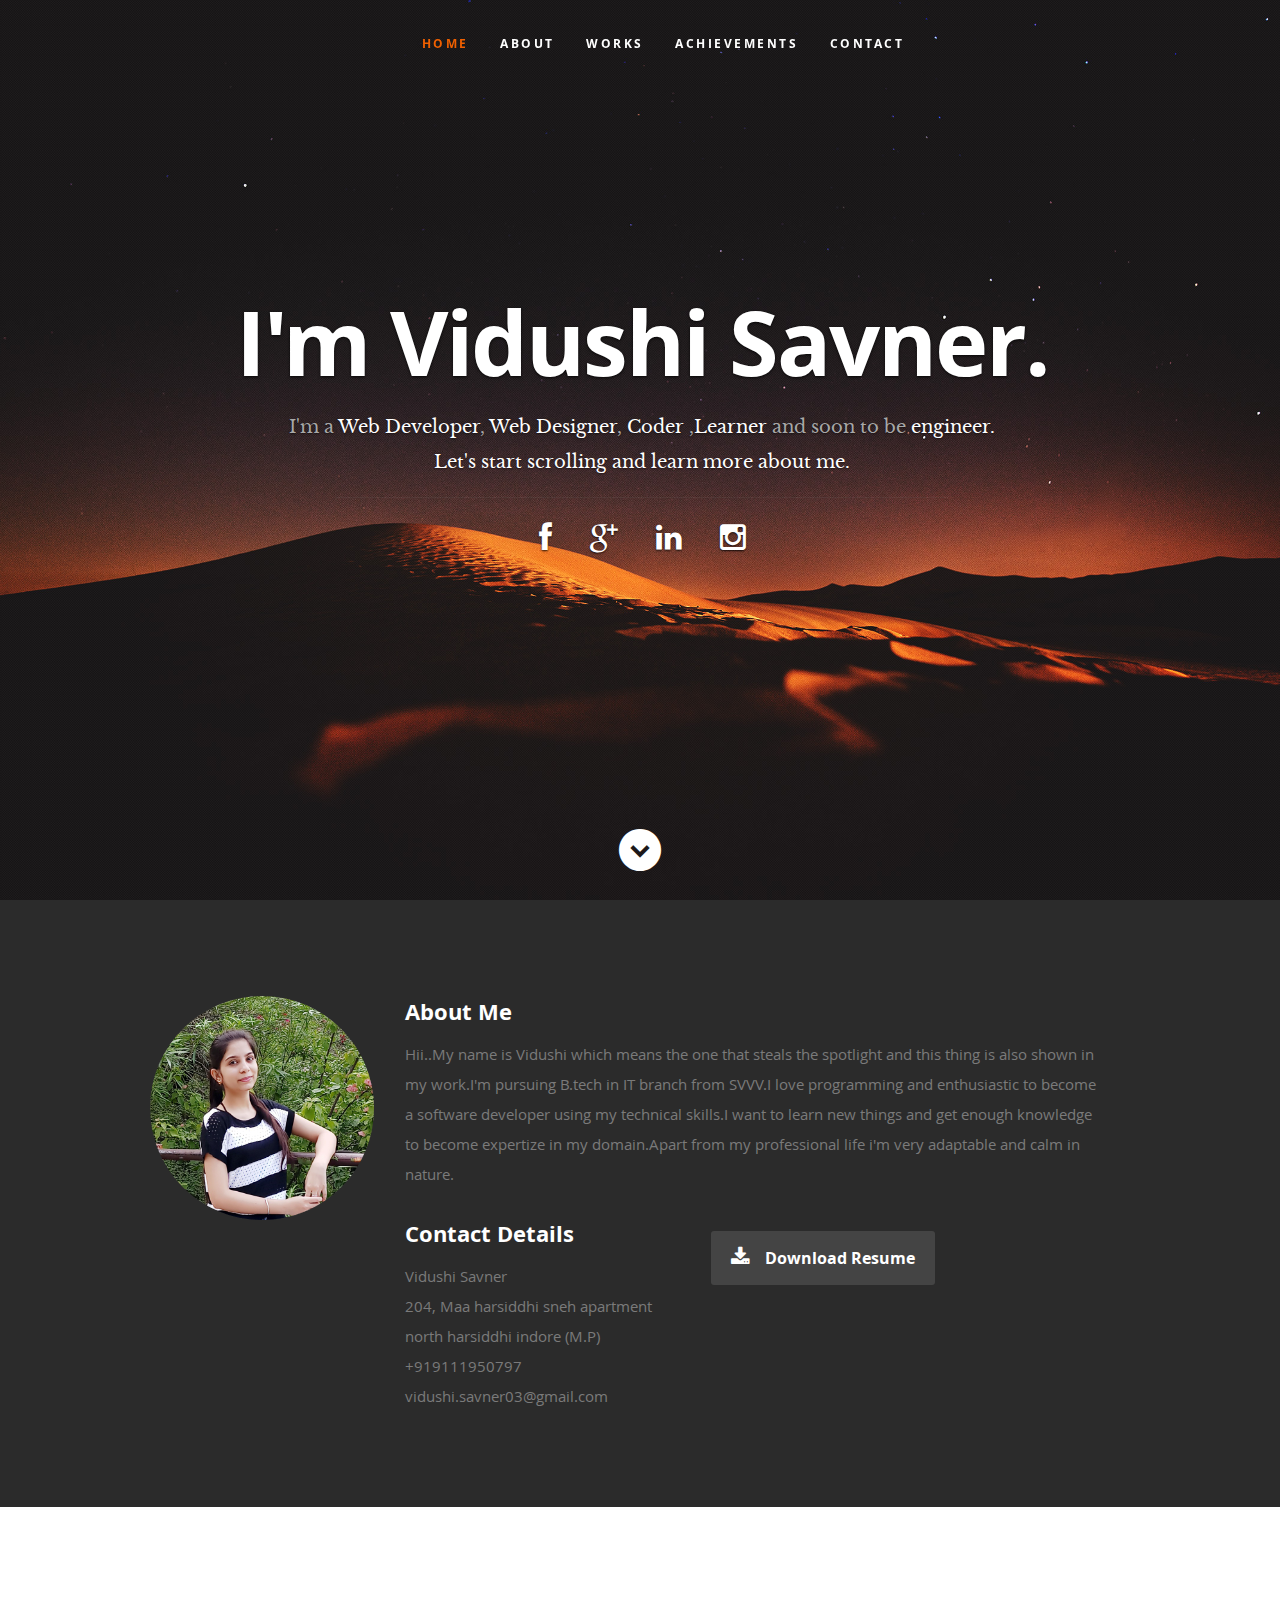
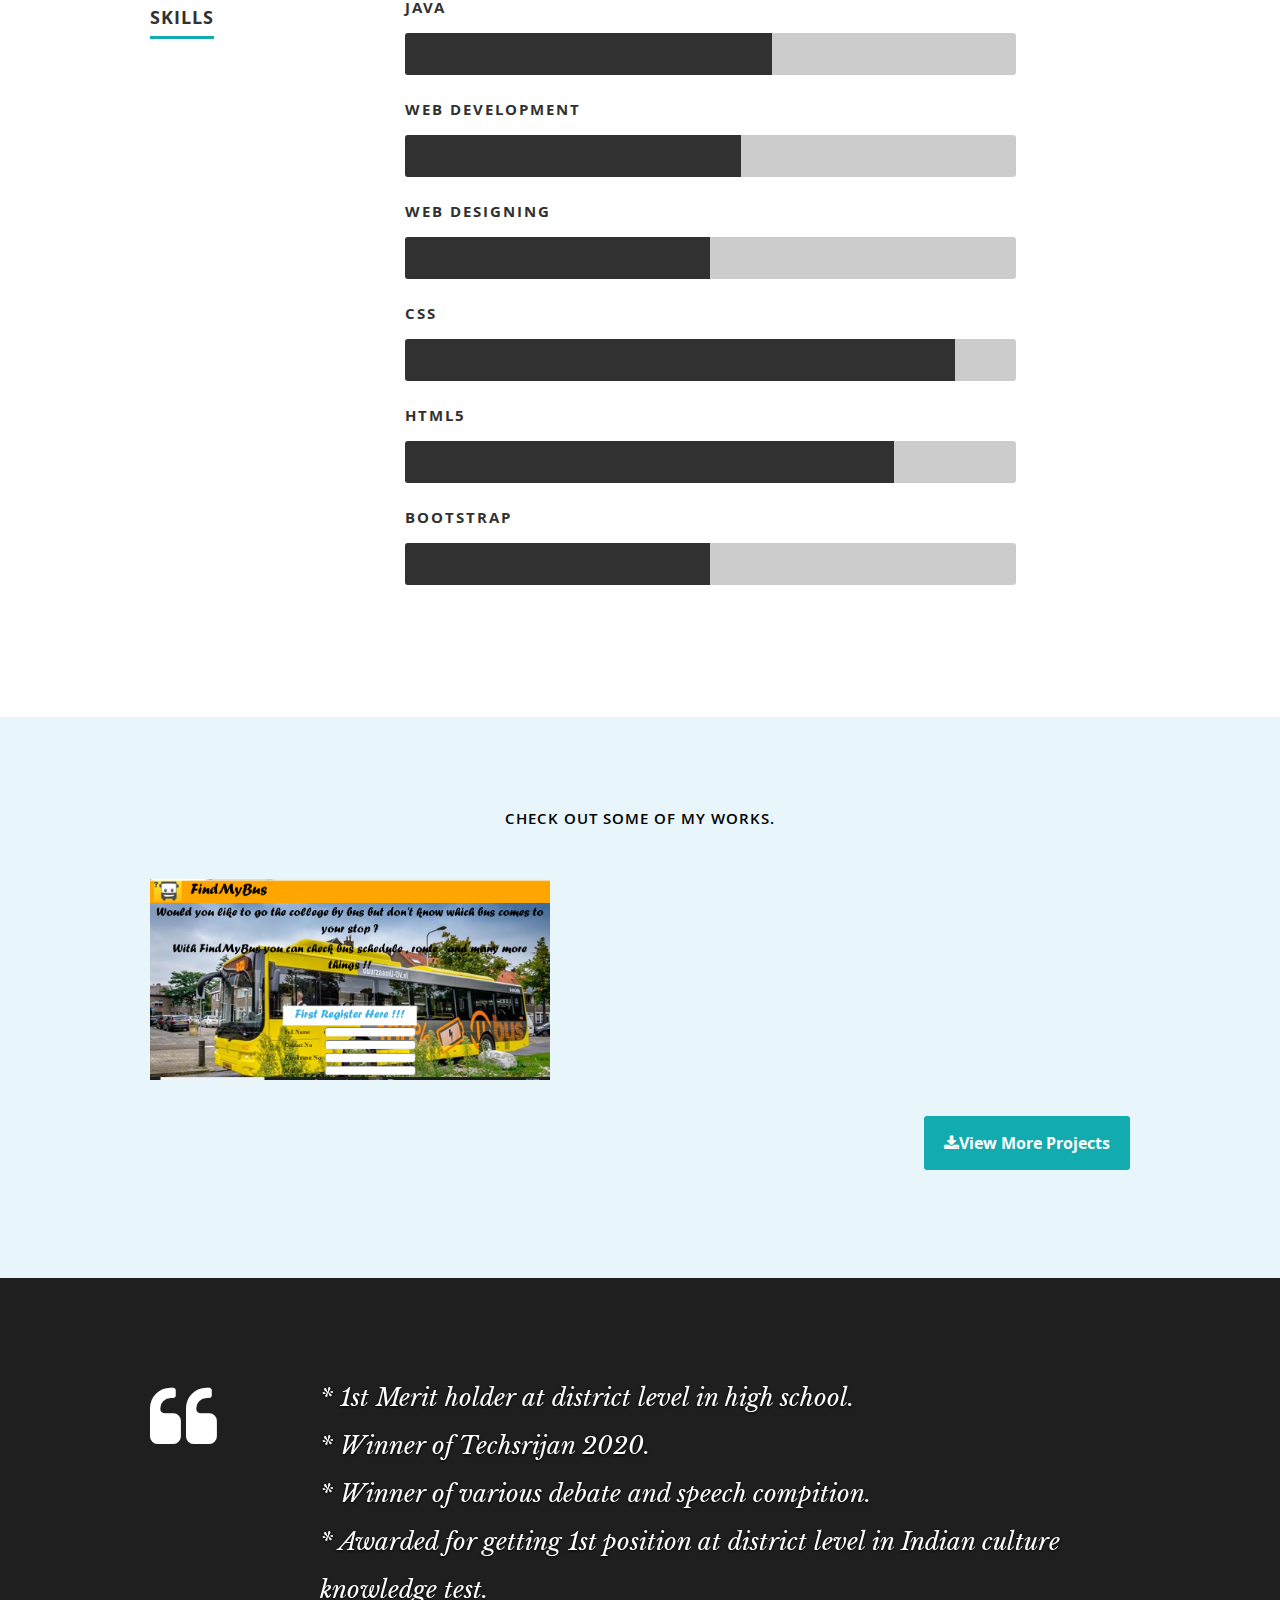
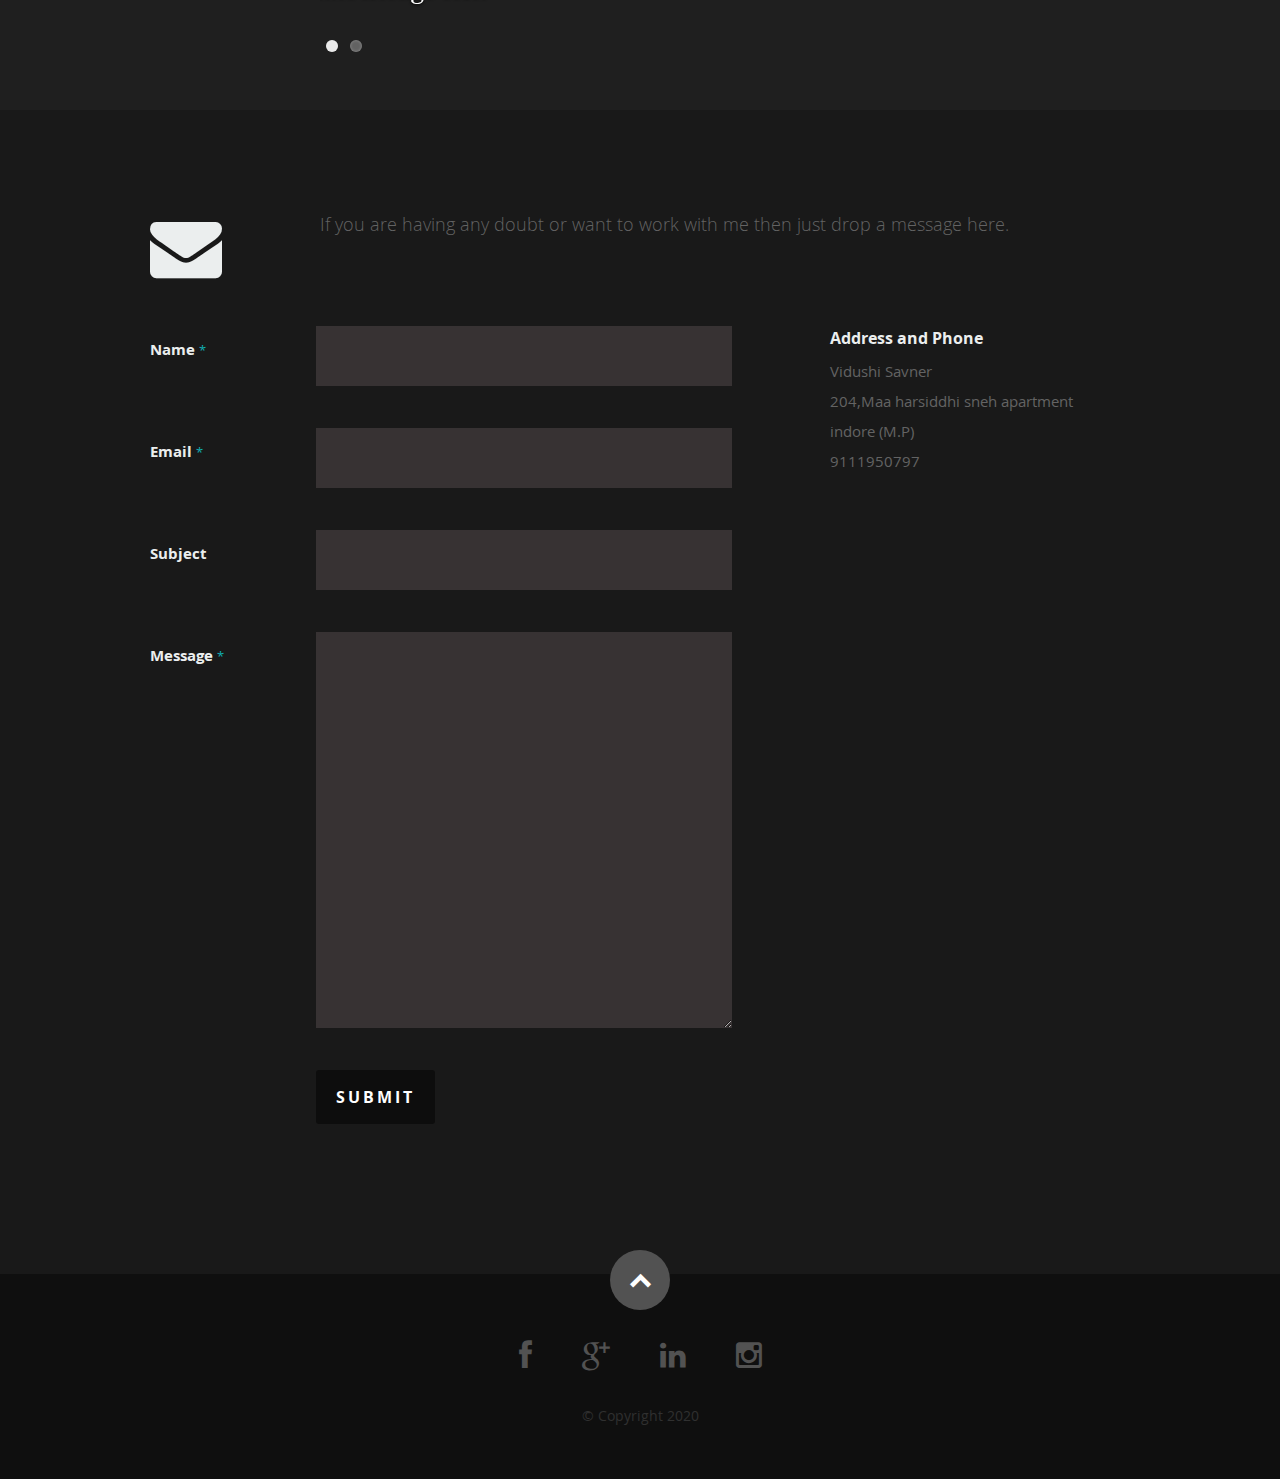
<file: index.html>
<!DOCTYPE html>
<!--[if lt IE 8 ]><html class="no-js ie ie7" lang="en"> <![endif]-->
<!--[if IE 8 ]><html class="no-js ie ie8" lang="en"> <![endif]-->
<!--[if (gte IE 8)|!(IE)]><!--><html class="no-js" lang="en"> <!--<![endif]-->
<head>

   <!--- Basic Page Needs
   ================================================== -->
   <meta charset="utf-8">
	<title>Vidushi Portfolio</title>
	<meta name="description" content="">
	<meta name="author" content="">

   <!-- Mobile Specific Metas
   ================================================== -->
	<meta name="viewport" content="width=device-width, initial-scale=1, maximum-scale=1">

	<!-- CSS
    ================================================== -->
   <link rel="stylesheet" href="css/default.css">
	<link rel="stylesheet" href="css/layout.css">
   <link rel="stylesheet" href="css/media-queries.css">
   <link rel="stylesheet" href="css/magnific-popup.css">

   <!-- Script
   ================================================== -->
	<script src="js/modernizr.js"></script>

   <!-- Favicons
	================================================== -->
	<link rel="shortcut icon" href="favicon.png" >
<style type="text/css">

  @media (min-width:629px) {
  img#optionalstuff {
    display: none;
  }
} 
</style>
</head>


<body>

   <!-- Header
   ================================================== -->
   <header id="home">

      <nav id="nav-wrap">

         <a class="mobile-btn" href="#nav-wrap" title="Show navigation">Show navigation</a>
	      <a class="mobile-btn" href="#" c">Hide navigation</a>
                   
         <ul id="nav" class="nav">

            <li><div class="nine columns main-col ">
          <img id="optionalstuff" class="profile-pic1" src="images/v.png" alt="" />
         </div></li>
 
            <li class="current"><a class="smoothscroll" href="#home">Home</a></li>
            <li><a class="smoothscroll" href="#about">About</a></li>	     
            <li><a class="smoothscroll" href="#portfolio">Works</a></li>
            <li><a class="smoothscroll" href="#testimonials">Achievements </a></li>
            <li><a class="smoothscroll" href="#contact">Contact</a></li>
         </ul> <!-- end #nav -->

      </nav> <!-- end #nav-wrap -->

      <div class="row banner">
         <div class="banner-text">
            <h1 class="responsive-headline">I'm Vidushi Savner.</h1>
            <h3>I'm a <span>Web Developer</span>, <span>Web Designer</span>,<span> Coder</span>
             ,<span>Learner</span> and soon to be<span> engineer. Let's <a class="smoothscroll" href="#about">start scrolling</a>
            and learn more <a class="smoothscroll" href="#about">about me</a>.</h3>
            <hr />
            <ul class="social">
               <li><a href="https://www.facebook.com/vidushi.savner"><i class="fa fa-facebook"></i></a></li>
               <li><a href="#"><i class="fa fa-google-plus"></i></a></li>
               <li><a href="https://www.linkedin.com/in/vidushi-savner-b763731a1"><i class="fa fa-linkedin"></i></a></li>
               <li><a href="https://www.instagram.com/vidushi_savner_"><i class="fa fa-instagram"></i></a></li>
            </ul>
         </div>
      </div>

      <p class="scrolldown">
         <a class="smoothscroll" href="#about"><i class="icon-down-circle"></i></a>
      </p>

   </header> <!-- Header End -->


   <!-- About Section
   ================================================== -->
   <section id="about">

      <div class="row">

         <div class="nine columns main-col ">
          <img class="profile-pic"  src="images/v.png" alt="" />

         </div>


         <div class="nine columns main-col">

            <h2>About Me</h2>

            <p>Hii..My name is Vidushi which means the one that steals the spotlight and
               this thing is also shown in my work.I'm pursuing B.tech in IT branch from 
               SVVV.I love programming and enthusiastic to become a software developer using my
               technical skills.I want to learn new things and get enough knowledge to become expertize in my 
               domain.Apart from my professional life i'm very adaptable and calm in nature.
            </p>

            <div class="row">

               <div class="columns contact-details">

                  <h2>Contact Details</h2>
                  <p class="address">
						   <span>Vidushi Savner</span><br>
						   <span>204, Maa harsiddhi sneh apartment<br>
						     north harsiddhi indore (M.P)

                     </span><br>
						   <span>+919111950797</span><br>
                     <span>vidushi.savner03@gmail.com</span>
					   </p>

               </div>

               <div class="columns download">
                  <p>
                     <a href="#" class="button"><i class="fa fa-download"></i>Download Resume</a>
                  </p>

               </div>

            </div> <!-- end row -->

         </div> <!-- end .main-col -->

      </div>

   </section> <!-- About Section End-->


   <!-- Resume Section
   ================================================== -->
   <section id="resume">
      <!-- Skills
      ----------------------------------------------- -->
      <div class="row skill">

         <div class="three columns header-col">
            <h1><span>Skills</span></h1>
         </div>

         <div class="nine columns main-col">

				<div class="bars">

				   <ul class="skills">
					   <li><span class="bar-expand photoshop"></span><em>Java</em></li>
                               <li><span class="bar-expand illustrator"></span><em>Web Development</em></li>
						<li><span class="bar-expand wordpress"></span><em>Web Designing</em></li>
						<li><span class="bar-expand css"></span><em>CSS</em></li>
						<li><span class="bar-expand html5"></span><em>HTML5</em></li>
                  <li><span class="bar-expand jquery"></span><em>Bootstrap</em></li>
					</ul>

				</div><!-- end skill-bars -->

			</div> <!-- main-col end -->

      </div> <!-- End skills -->

   </section> <!-- Resume Section End-->


   <!-- Portfolio Section
   ================================================== -->
   <section id="portfolio">

      <div class="row">

         <div class="twelve columns collapsed">

            <h1>Check Out Some of My Works.</h1>

            <!-- portfolio-wrapper -->
            <div id="portfolio-wrapper" class="bgrid-quarters s-bgrid-thirds cf">

          	   <div class="columns portfolio-item">
                  <div class="item-wrap">

                     <a href="#modal-01" title="">
                        <img alt="" src="images/portfolio/coffee.jpg">
                        <div class="overlay">
                           <div class="portfolio-item-meta">
          					      <h5>FindMyBus.com</h5>
          					   </div>
                        </div>
                        <div class="link-icon"><i class="icon-plus"></i></div>
                     </a>

                  </div>
          		</div> <!-- item end -->


         </div> <!-- twelve columns end -->


         <!-- Modal Popup
	      --------------------------------------------------------------- -->
<div id="modal-01" class="popup-modal mfp-hide">

		      <img class="scale-with-grid" src="images/portfolio/modals/C22.PNG" alt="" />

		      <div class="description-box">
			      <h4>FindMyBus.com</h4>
			      <p>Real-time Tracking. Easily identify and find your bus number and bus route.Also check change in shift timing,Schedule Adherence,Services Updates etc</p>
               <span class="categories"></span>
		      </div>

            <div class="link-box">
               <a href="http://www.behance.net" target="_blank">Details</a>
		         <a class="popup-modal-dismiss">Close</a>
            </div>

	      </div><!-- modal-01 End -->



      </div> <!-- row End -->
              <div class="columns download">
                  <p>
                     <a href="https://github.com/vidushi-savner" class="button"><i class="fa fa-download"></i>View More Projects</a>
                  </p>

               </div>

   </section> <!-- Portfolio Section End-->


   <!-- Call-To-Action Section
   ================================================== -->

   <!-- Testimonials Section
   ================================================== -->
   <section id="testimonials">

      <div class="text-container">

         <div class="row">

            <div class="two columns header-col">

               <h1><span>My Achievements </span></h1>

            </div>

            <div class="ten columns flex-container">

               <div class="flexslider">

                  <ul class="slides">

                     <li>
                        <blockquote>
                           <p>* 1st Merit holder at district level in high school.<br>
                              * Winner of Techsrijan 2020.<br>
                              * Winner of various debate and speech compition.<br>
                              * Awarded for getting 1st position at district level in Indian culture knowledge test.
                           </p>
                           
                        </blockquote>
                     </li> <!-- slide ends -->

                     <li>
                        <blockquote>
                          <p>"If your actions inspire others to dream more, learn more, do more and become more, you are a leader.Innovation distinguishes between a leader and a follower.Do not follow where the path may lead. Go instead where there is no path and leave a trail."
</p><cite>Mr. Adobe</cite>
                           
                        </blockquote>
                     </li> <!-- slide ends -->

                  </ul>

               </div> <!-- div.flexslider ends -->

            </div> <!-- div.flex-container ends -->

         </div> <!-- row ends -->

       </div>  <!-- text-container ends -->

   </section> <!-- Testimonials Section End-->


   <!-- Contact Section
   ================================================== -->
   <section id="contact">

         <div class="row section-head">

            <div class="two columns header-col">

               <h1><span>Get In Touch.</span></h1>

            </div>

            <div class="ten columns">

                  <p class="lead"><span>If you are having any doubt or want to work with me then just drop a message here.
                 </span> </p>

            </div>

         </div>

         <div class="row">

            <div class="eight columns">

               <!-- form -->
               <form action="" method="post" id="contactForm" name="contactForm">
					<fieldset>

                  <div>
						   <label for="contactName">Name <span class="required">*</span></label>
						   <input type="text" value="" size="35" id="contactName" name="contactName">
                  </div>

                  <div>
						   <label for="contactEmail">Email <span class="required">*</span></label>
						   <input type="text" value="" size="35" id="contactEmail" name="contactEmail">
                  </div>

                  <div>
						   <label for="contactSubject">Subject</label>
						   <input type="text" value="" size="35" id="contactSubject" name="contactSubject">
                  </div>

                  <div>
                     <label for="contactMessage">Message <span class="required">*</span></label>
                     <textarea cols="50" rows="15" id="contactMessage" name="contactMessage"></textarea>
                  </div>

                  <div>
                     <button class="submit">Submit</button>
                     <span id="image-loader">
                        <img alt="" src="images/loader.gif">
                     </span>
                  </div>

					</fieldset>
				   </form> <!-- Form End -->

               <!-- contact-warning -->
               <div id="message-warning"> Error boy</div>
               <!-- contact-success -->
				   <div id="message-success">
                  <i class="fa fa-check"></i>Your message was sent, thank you!<br>
				   </div>

            </div>


            <aside class="four columns footer-widgets">

               <div class="widget widget_contact">

					   <h4>Address and Phone</h4>
					   <p class="address">
						   Vidushi Savner<br>
						   204,Maa harsiddhi sneh apartment <br>
						   indore (M.P)<br>
						   <span>9111950797</span>
					   </p>

				   </div>


   </section> <!-- Contact Section End-->


   <!-- footer
   ================================================== -->
   <footer>

      <div class="row">

         <div class="twelve columns">

            <ul class="social-links">
               <li><a href="https://www.facebook.com/vidushi.savner"><i class="fa fa-facebook"></i></a></li>
               <li><a href="#"><i class="fa fa-google-plus"></i></a></li>
               <li><a href="https://www.linkedin.com/in/vidushi-savner-b763731a1"><i class="fa fa-linkedin"></i></a></li>
               <li><a href="https://www.instagram.com/vidushi_savner_"><i class="fa fa-instagram"></i></a></li>
            </ul>

            <ul class="copyright">
               <li>&copy; Copyright 2020</li>
            </ul>

         </div>

         <div id="go-top"><a class="smoothscroll" title="Back to Top" href="#home"><i class="icon-up-open"></i></a></div>

      </div>

   </footer> <!-- Footer End-->

   <!-- Java Script
   ================================================== -->
   <script src="http://ajax.googleapis.com/ajax/libs/jquery/1.10.2/jquery.min.js"></script>
   <script>window.jQuery || document.write('<script src="js/jquery-1.10.2.min.js"><\/script>')</script>
   <script type="text/javascript" src="js/jquery-migrate-1.2.1.min.js"></script>

   <script src="js/jquery.flexslider.js"></script>
   <script src="js/waypoints.js"></script>
   <script src="js/jquery.fittext.js"></script>
   <script src="js/magnific-popup.js"></script>
   <script src="js/init.js"></script>

</body>

</html>
</file>
<file: css/default.css>
/*
=====================================================================
*   Ceevee v1.0 Default Stylesheet
*   url: styleshout.com
*   03-17-2014
=====================================================================

TOC:
a. Webfonts and Icon fonts
b. Reset
c. Default Styles
   1. Basic
   2. Typography
   3. Links
   4. Images
   5. Buttons
   6. Forms
d. Grid
e. Others
   1. Clearing
   2. Misc

=====================================================================  */

/* ------------------------------------------------------------------ */
/* a. Webfonts and Icon fonts
 ------------------------------------------------------------------ */

@import url("fonts.css");
@import url("fontello/css/fontello.css");
@import url("font-awesome/css/font-awesome.min.css");

/* ------------------------------------------------------------------
/* b. Reset
      Adapted from:
      Normalize.css - https://github.com/necolas/normalize.css/
      HTML5 Doctor Reset - html5doctor.com/html-5-reset-stylesheet/
/* ------------------------------------------------------------------ */

html, body, div, span, object, iframe,
h1, h2, h3, h4, h5, h6, p, blockquote, pre,
abbr, address, cite, code,
del, dfn, em, img, ins, kbd, q, samp,
small, strong, sub, sup, var,
b, i,
dl, dt, dd, ol, ul, li,
fieldset, form, label, legend,
table, caption, tbody, tfoot, thead, tr, th, td,
article, aside, canvas, details, figcaption, figure,
footer, header, hgroup, menu, nav, section, summary,
time, mark, audio, video {
   margin: 0;
   padding: 0;
   border: 0;
   outline: 0;
   font-size: 100%;
   vertical-align: baseline;
   background: transparent;
}

article,aside,details,figcaption,figure,
footer,header,hgroup,menu,nav,section {
   display: block;
}

audio,
canvas,
video {
   display: inline-block;
}

audio:not([controls]) {
   display: none;
   height: 0;
}

[hidden] { display: none; }

code, kbd, pre, samp {
   font-family: monospace, serif;
   font-size: 1em;
}

pre {
   white-space: pre;
   white-space: pre-wrap;
   word-wrap: break-word;
}

blockquote, q { quotes: &#8220 &#8220; }

blockquote:before, blockquote:after,
q:before, q:after {
   content: '';
   content: none;
}

ins {
   background-color: #ff9;
   color: #000;
   text-decoration: none;
}

mark {
   background-color: #A7F4F6;
   color: #555;
}

del { text-decoration: line-through; }

abbr[title], dfn[title] {
   border-bottom: 1px dotted;
   cursor: help;
}

table {
   border-collapse: collapse;
   border-spacing: 0;
}


/* ------------------------------------------------------------------ */
/* c. Default and Basic Styles
      Adapted from:
      Skeleton CSS Framework - http://www.getskeleton.com/
      Typeplate Typographic Starter Kit - http://typeplate.com/
/* ------------------------------------------------------------------ */

/*  1. Basic  ------------------------------------------------------- */

*,
*:before,
*:after {
   -moz-box-sizing: border-box;
   -webkit-box-sizing: border-box;
   box-sizing: border-box;
}

html {
   font-size: 62.5%;
   -webkit-font-smoothing: antialiased;
}

body {
   background: #fff;
   font-family: 'opensans-regular', sans-serif;
   font-weight: normal;
   font-size: 15px;
   line-height: 30px;
	color: #838C95;

   -webkit-font-smoothing: antialiased; /* Fix for webkit rendering */
	-webkit-text-size-adjust: 100%;
}

/*  2. Typography
       Vertical rhythm with leading derived from 6
--------------------------------------------------------------------- */

h1, h2, h3, h4, h5, h6 {
   color: #313131;
	font-family: 'opensans-bold', sans-serif;
   font-weight: normal;
}
h1 a, h2 a, h3 a, h4 a, h5 a, h6 a { font-weight: inherit; }
h1 { font-size: 38px; line-height: 42px; margin-bottom: 12px; letter-spacing: -1px; }
h2 { font-size: 28px; line-height: 36px; margin-bottom: 6px; }
h3 { font-size: 22px; line-height: 30px; margin-bottom: 12px; }
h4 { font-size: 20px; line-height: 30px; margin-bottom: 6px; }
h5 { font-size: 18px; line-height: 30px; }
h6 { font-size: 14px; line-height: 30px; }
.subheader { }

p { margin: 0 0 30px 0; }
p img { margin: 0; }
p.lead {
   font: 19px/36px 'opensans-light', sans-serif;
   margin-bottom: 18px;
}

/* for 'em' and 'strong' tags, font-size and line-height should be same with
the body tag due to rendering problems in some browsers */
em { font: 15px/30px 'opensans-italic', sans-serif; }
strong, b { font: 15px/30px 'opensans-bold', sans-serif; }
small { font-size: 11px; line-height: inherit; }

/*	Blockquotes */
blockquote {
   margin: 30px 0px;
   padding-left: 40px;
   position: relative;
}
blockquote:before {
   content: "\201C";
   opacity: 0.45;
   font-size: 80px;
   line-height: 0px;
   margin: 0;
   font-family: arial, sans-serif;

   position: absolute;
   top:  30px;
	left: 0;
}
blockquote p {
   font-family: 'librebaskerville-italic', serif;
   padding: 0;
   font-size: 18px;
   line-height: 36px;
}
blockquote cite {
   display: block;
   font-size: 12px;
   font-style: normal;
   line-height: 18px;
}
blockquote cite:before { content: "\2014 \0020"; }
blockquote cite a,
blockquote cite a:visited { color: #8B9798; border: none }

/* ---------------------------------------------------------------------
/*  Pull Quotes Markup
/*
    <aside class="pull-quote">
		<blockquote>
			<p></p>
		</blockquote>
	 </aside>
/*
/* --------------------------------------------------------------------- */
.pull-quote {
   position: relative;
	padding: 18px 30px 18px 0px;
}
.pull-quote:before,
.pull-quote:after {
	height: 1em;
	opacity: 0.45;
	position: absolute;
	font-size: 80px;
   font-family: Arial, Sans-Serif;
}
.pull-quote:before {
	content: "\201C";
	top:  33px;
	left: 0;
}
.pull-quote:after {
	content: '\201D';
	bottom: -33px;
	right: 0;
}
.pull-quote blockquote {
   margin: 0;
}
.pull-quote blockquote:before {
   content: none;
}

/* Abbreviations */
abbr {
   font-family: 'opensans-bold', sans-serif;
	font-variant: small-caps;
	text-transform: lowercase;
   letter-spacing: .5px;
	color: gray;
}
abbr:hover { cursor: help; }

/* drop cap */
.drop-cap:first-letter {
	float: left;
	margin: 0;
	padding: 14px 6px 0 0;
	font-size: 84px;
	font-family: /* Copperplate */ 'opensans-bold', sans-serif;
   line-height: 60px;
	text-indent: 0;
	background: transparent;
	color: inherit;
}

hr { border: solid #E3E3E3; border-width: 1px 0 0; clear: both; margin: 11px 0 30px; height: 0; }


/*  3. Links  ------------------------------------------------------- */

a, a:visited {
   text-decoration: none;
   outline: 0;
   color: #11ABB0;

   -webkit-transition: color .3s ease-in-out;
   -moz-transition: color .3s ease-in-out;
   -o-transition: color .3s ease-in-out;
   transition: color .3s ease-in-out;
}
a:hover, a:focus { color: #313131; }
p a, p a:visited { line-height: inherit; }


/*  4. List  --------------------------------------------------------- */

ul, ol { margin-bottom: 24px; margin-top: 12px; }
ul { list-style: none outside; }
ol { list-style: decimal; }
ol, ul.square, ul.circle, ul.disc { margin-left: 30px; }
ul.square { list-style: square outside; }
ul.circle { list-style: circle outside; }
ul.disc { list-style: disc outside; }
ul ul, ul ol,
ol ol, ol ul { margin: 6px 0 6px 30px; }
ul ul li, ul ol li,
ol ol li, ol ul li { margin-bottom: 6px; }
li { line-height: 18px; margin-bottom: 12px; }
ul.large li { }
li p { }

/* ---------------------------------------------------------------------
/*  Stats Tab Markup

    <ul class="stats-tabs">
		<li><a href="#">[value]<b>[name]</b></a></li>
	 </ul>

    Extend this object into your markup.
/*
/* --------------------------------------------------------------------- */
.stats-tabs {
   padding: 0;
   margin: 24px 0;
}
.stats-tabs li {
	display: inline-block;
	margin: 0 10px 18px 0;
	padding: 0 10px 0 0;
	border-right: 1px solid #ccc;
}
.stats-tabs li:last-child {
	margin: 0;
	padding: 0;
	border: none;
}
.stats-tabs li a {
	display: inline-block;
	font-size: 22px;
	font-family: 'opensans-bold', sans-serif;
   border: none;
   color: #313131;
}
.stats-tabs li a:hover {
   color:#11ABB0;
}
.stats-tabs li a b {
	display: block;
	margin: 6px 0 0 0;
	font-size: 13px;
	font-family: 'opensans-regular', sans-serif;
   color: #8B9798;
}

/* definition list */
dl { margin: 12px 0; }
dt { margin: 0; color:#11ABB0; }
dd { margin: 0 0 0 20px; }

/* Lining Definition Style Markup */
.lining dt,
.lining dd {
	display: inline;
	margin: 0;
}
.lining dt + dt:before,
.lining dd + dt:before {
	content: "\A";
	white-space: pre;
}
.lining dd + dd:before {
	content: ", ";
}
.lining dd:before {
	content: ": ";
	margin-left: -0.2em;
}

/* Dictionary Definition Style Markup */
.dictionary-style dt {
	display: inline;
	counter-reset: definitions;
}
.dictionary-style dt + dt:before {
	content: ", ";
	margin-left: -0.2em;
}
.dictionary-style dd {
	display: block;
	counter-increment: definitions;
}
.dictionary-style dd:before {
	content: counter(definitions, decimal) ". ";
}

/* Pagination */
.pagination {
   margin: 36px auto;
   text-align: center;
}
.pagination ul li {
   display: inline-block;
   margin: 0;
   padding: 0;
}
.pagination .page-numbers {
   font: 15px/18px 'opensans-bold', sans-serif;
   display: inline-block;
   padding: 6px 10px;
   margin-right: 3px;
   margin-bottom: 6px;
	color: #6E757C;
	background-color: #E6E8EB;

	-webkit-transition: all 200ms ease-in-out;
	-moz-transition: all 200ms ease-in-out;
	-o-transition: all 200ms ease-in-out;
	-ms-transition: all 200ms ease-in-out;
	transition: all 200ms ease-in-out;

   -moz-border-radius: 3px;
   -webkit-border-radius: 3px;
   -khtml-border-radius: 3px;
	border-radius: 3px;
}
.pagination .page-numbers:hover {
   background: #838A91;
   color: #fff;
}
.pagination .current,
.pagination .current:hover {
   background-color: #11ABB0;
   color: #fff;
}
.pagination .inactive,
.pagination .inactive:hover {
   background-color: #E6E8EB;
	color: #A9ADB2;
}
.pagination .prev, .pagination .next {}

/*  5. Images  --------------------------------------------------------- */

img {
   max-width: 100%;
   height: auto;
}
img.pull-right { margin: 12px 0px 0px 18px; }
img.pull-left { margin: 12px 18px 0px 0px; }

/*  6. Buttons  --------------------------------------------------------- */

.button,
.button:visited,
button,
input[type="submit"],
input[type="reset"],
input[type="button"] {
   font: 16px/30px 'opensans-bold', sans-serif;
   background: #11ABB0;
   display: inline-block;
	text-decoration: none;
   letter-spacing: 0;
   color: #fff;
	padding: 12px 20px;
	margin-bottom: 18px;
   border: none;
   cursor: pointer;
   height: auto;

   -webkit-transition: all .2s ease-in-out;
	-moz-transition: all .2s ease-in-out;
	-o-transition: all .2s ease-in-out;
	-ms-transition: all .2s ease-in-out;
	transition: all .2s ease-in-out;

   -moz-border-radius: 3px;
   -webkit-border-radius: 3px;
   -khtml-border-radius: 3px;
   border-radius: 3px;
}

.button:hover,
button:hover,
input[type="submit"]:hover,
input[type="reset"]:hover,
input[type="button"]:hover {
   background: #3d4145;
   color: #fff;
}

.button:active,
button:active,
input[type="submit"]:active,
input[type="reset"]:active,
input[type="button"]:active {
   background: #3d4145;
   color: #fff;
}

.button.full-width,
button.full-width,
input[type="submit"].full-width,
input[type="reset"].full-width,
input[type="button"].full-width {
	width: 100%;
	padding-left: 0 !important;
	padding-right: 0 !important;
	text-align: center;
}

/* Fix for odd Mozilla border & padding issues */
button::-moz-focus-inner,
input::-moz-focus-inner {
    border: 0;
    padding: 0;
}


/*  7. Forms  --------------------------------------------------------- */

form { margin-bottom: 24px; }
fieldset { margin-bottom: 24px; }

input[type="text"],
input[type="password"],
input[type="email"],
textarea,
select {
   display: block;
   padding: 18px 15px;
   margin: 0 0 24px 0;
   border: 0;
   outline: none;
   vertical-align: middle;
   min-width: 225px;
	max-width: 100%;
   font-size: 15px;
   line-height: 24px;
	color: #647373;
	background: #D3D9D9;

}

/* select { padding: 0;
   width: 220px;
   } */

input[type="text"]:focus,
input[type="password"]:focus,
input[type="email"]:focus,
textarea:focus {
   color: #B3B7BC;
	background-color: #3d4145;
}

textarea { min-height: 220px; }

label,
legend {
   font: 16px/24px 'opensans-bold', sans-serif;
	margin: 12px 0;
   color: #3d4145;
   display: block;
}
label span,
legend span {
	color: #8B9798;
   font: 14px/24px 'opensans-regular', sans-serif;
}

input[type="checkbox"],
input[type="radio"] {
    font-size: 15px;
    color: #737373;
}

input[type="checkbox"] { display: inline; }

/* ------------------------------------------------------------------ */
/* d. Grid
---------------------------------------------------------------------
   gutter = 40px.
/* ------------------------------------------------------------------ */

/* default
--------------------------------------------------------------- */
.row {
   width: 96%;
   max-width: 1020px;
   margin: 0 auto;
}
/* fixed width for IE8 */
.ie .row { width: 1000px ; }

.narrow .row { max-width: 980px; }

.row .row { width: auto; max-width: none; margin: 0 -20px; }

/* row clearing */
.row:before,
.row:after {
    content: " ";
    display: table;
}
.row:after {
    clear: both;
}

.column, .columns {
   position: relative;
   padding: 0 20px;
   min-height: 1px;
   float: left;
}
.column.centered, .columns.centered  {
    float: none;
    margin: 0 auto;
}

/* removed gutters */
.row.collapsed > .column,
.row.collapsed > .columns,
.column.collapsed, .columns.collapsed  { padding: 0; }

[class*="column"] + [class*="column"]:last-child { float: right; }
[class*="column"] + [class*="column"].end { float: right; }

/* column widths */
.row .one         { width: 8.33333%; }
.row .two         { width: 16.66667%; }
.row .three       { width: 25%; }
.row .four        { width: 33.33333%; }
.row .five        { width: 41.66667%; }
.row .six         { width: 50%; }
.row .seven       { width: 58.33333%; }
.row .eight       { width: 66.66667%; }
.row .nine        { width: 75%; }
.row .ten         { width: 83.33333%; }
.row .eleven      { width: 91.66667%; }
.row .twelve      { width: 100%; }

/* Offsets */
.row .offset-1    { margin-left: 8.33333%; }
.row .offset-2    { margin-left: 16.66667%; }
.row .offset-3    { margin-left: 25%; }
.row .offset-4    { margin-left: 33.33333%; }
.row .offset-5    { margin-left: 41.66667%; }
.row .offset-6    { margin-left: 50%; }
.row .offset-7    { margin-left: 58.33333%; }
.row .offset-8    { margin-left: 66.66667%; }
.row .offset-9    { margin-left: 75%; }
.row .offset-10   { margin-left: 83.33333%; }
.row .offset-11   { margin-left: 91.66667%; }

/* Push/Pull */
.row .push-1      { left: 8.33333%; }
.row .pull-1      { right: 8.33333%; }
.row .push-2      { left: 16.66667%; 	}
.row .pull-2      { right: 16.66667%; }
.row .push-3      { left: 25%; }
.row .pull-3      { right: 25%;	}
.row .push-4      { left: 33.33333%; }
.row .pull-4      { right: 33.33333%; }
.row .push-5      { left: 41.66667%; }
.row .pull-5      { right: 41.66667%; }
.row .push-6      { left: 50%; }
.row .pull-6      { right: 50%; }
.row .push-7      { left: 58.33333%; }
.row .pull-7      { right: 58.33333%; }
.row .push-8      { left: 66.66667%; 	}
.row .pull-8      { right: 66.66667%; }
.row .push-9      { left: 75%; }
.row .pull-9      { right: 75%; }
.row .push-10     { left: 83.33333%; }
.row .pull-10     { right: 83.33333%; }
.row .push-11     { left: 91.66667%; }
.row .pull-11     { right: 91.66667%; }

/* block grids
--------------------------------------------------------------------- */
.bgrid-sixths [class*="column"]   { width: 16.66667%; }
.bgrid-quarters [class*="column"] { width: 25%; }
.bgrid-thirds [class*="column"]   { width: 33.33333%; }
.bgrid-halves [class*="column"]   { width: 50%; }

[class*="bgrid"] [class*="column"] + [class*="column"]:last-child { float: left; }

/* Left clearing for block grid columns - columns that changes width in
different screen sizes. Allows columns with different heights to align
properly.
--------------------------------------------------------------------- */
.first { clear: left; }   /* first column in default screen */
.s-first { clear: none; } /* first column in smaller screens */

/* smaller screens
--------------------------------------------------------------- */
@media only screen and (max-width: 900px) {

   /* block grids on small screens */
   .s-bgrid-sixths [class*="column"]   { width: 16.66667%; }
   .s-bgrid-quarters [class*="column"] { width: 25%; }
   .s-bgrid-thirds [class*="column"]   { width: 33.33333%; }
   .s-bgrid-halves [class*="column"]   { width: 50%; }

   /* block grids left clearing */
   .first { clear: none; }
   .s-first { clear: left; }

}

/* mobile wide/smaller tablets
--------------------------------------------------------------- */
@media only screen and (max-width: 767px) {

   .row {
	   width: 460px;
	   margin: 0 auto;
      padding: 0;
	}
   .column, .columns {
	   width: auto !important;
	   float: none;
	   margin-left: 0;
	   margin-right: 0;
      padding: 0 30px;
   }
   .row .row { width: auto; max-width: none; margin: 0 -30px; }

   [class*="column"] + [class*="column"]:last-child { float: none; }
   [class*="bgrid"] [class*="column"] + [class*="column"]:last-child { float: none; }

   /* Offsets */
   .row .offset-1    { margin-left: 0%; }
   .row .offset-2    { margin-left: 0%; }
   .row .offset-3    { margin-left: 0%; }
   .row .offset-4    { margin-left: 0%; }
   .row .offset-5    { margin-left: 0%; }
   .row .offset-6    { margin-left: 0%; }
   .row .offset-7    { margin-left: 0%; }
   .row .offset-8    { margin-left: 0%; }
   .row .offset-9    { margin-left: 0%; }
   .row .offset-10   { margin-left: 0%; }
   .row .offset-11   { margin-left: 0%; }
}

/* mobile narrow
--------------------------------------------------------------- */
@media only screen and (max-width: 460px) {

   .row { width: auto; }

}

/* larger screens
--------------------------------------------------------------- */
@media screen and (min-width: 1200px) {

   .wide .row { max-width: 1180px; }

}

/* ------------------------------------------------------------------ */
/* e. Others
/* ------------------------------------------------------------------ */

/*  1. Clearing
    (http://nicolasgallagher.com/micro-clearfix-hack/
--------------------------------------------------------------------- */

.cf:before,
.cf:after {
    content: " ";
    display: table;
}
.cf:after {
    clear: both;
}

/*  2. Misc -------------------------------------------------------- */

.remove-bottom { margin-bottom: 0 !important; }
.half-bottom { margin-bottom: 12px !important; }
.add-bottom { margin-bottom: 24px !important; }
.no-border { border: none; }

.text-center  { text-align: center !important; }
.text-left    { text-align: left !important; }
.text-right   { text-align: right !important; }
.pull-left    { float: left !important; }
.pull-right   { float: right !important; }
.align-center {
	margin-left: auto !important;
	margin-right: auto !important;
	text-align: center !important;
}
</file>
<file: css/layout.css>
/*
=====================================================================
*   Ceevee v1.0 Layout Stylesheet
*   url: styleshout.com
*   03-18-2014
=====================================================================

   TOC:
   a. General Styles
   b. Header Styles
   c. About Section
   d. Resume Section
   e. Portfolio Section
   f. Call To Action Section
   g. Testimonials Section
   h. Contact Section
   i. Footer

===================================================================== */

/* ------------------------------------------------------------------ */
/* a. General Styles
/* ------------------------------------------------------------------ */

body { background: #0f0f0f; }

/* ------------------------------------------------------------------ */
/* b. Header Styles
/* ------------------------------------------------------------------ */

header {
   position: relative;
   height: 800px;
   min-height: 500px;
   width: 100%;
   background: #161415 url(../images/header-background1.jpg) no-repeat top center;
   background-size: cover !important;
	-webkit-background-size: cover !important;
   text-align: center;
   overflow: hidden;
}

/* vertically center banner section */
header:before {
   content: '';
   display: inline-block;
   vertical-align: middle;
   height: 100%;
}
header .banner {
   display: inline-block;
   vertical-align: middle;
   margin: 0 auto;
   width: 85%;
   padding-bottom: 30px;s
   text-align: center;
}

header .banner-text { width: 100%; }
header .banner-text h1 {
   font: 90px/1.1em 'opensans-bold', sans-serif;
   color: #fff;
   letter-spacing: -2px;
   margin: 0 auto 18px auto;
   text-shadow: 0px 1px 3px rgba(0, 0, 0, .8);
}
header .banner-text h3 {
   font: 18px/1.9em 'librebaskerville-regular', serif;
   color: #A8A8A8;
   margin: 0 auto;
   width: 70%;
   text-shadow: 0px 1px 2px rgba(0, 0, 0, .5);
}
header .banner-text h3 span,
header .banner-text h3 a {
   color: #fff;
}
header .banner-text hr {
   width: 60%;
   margin: 18px auto 24px auto;
   border-color: #2F2D2E;
   border-color: rgba(150, 150, 150, .1);
}

/* header social links */
header .social {
   margin: 24px 0;
   padding: 0;
   font-size: 30px;
   text-shadow: 0px 1px 2px rgba(0, 0, 0, .8);
}
header .social li {
   display: inline-block;
   margin: 0 15px;
   padding: 0;
}
header .social li a { color: #fff; }
header .social li a:hover { color: #11ABB0; }

/* scrolldown link */
header .scrolldown a {
   position: absolute;
   bottom: 30px;
   left: 50%;
   margin-left: -29px;
   color: #fff;
   display: block;
   height: 42px;
   width: 42px;
   font-size: 42px;
   line-height: 42px;
   color: #fff;
   border-radius: 100%;

   -webkit-transition: all .3s ease-in-out;
   -moz-transition: all .3s ease-in-out;
   -o-transition: all .3s ease-in-out;
   transition: all .3s ease-in-out;
}
header .scrolldown a:hover { color: #11ABB0; }

/* primary navigation
--------------------------------------------------------------------- */
#nav-wrap ul, #nav-wrap li, #nav-wrap a {
	 margin: 0;
	 padding: 0;
	 border: none;
	 outline: none;
}

/* nav-wrap */
#nav-wrap {
   font: 12px 'opensans-bold', sans-serif;
   width: 100%;
   text-transform: uppercase;
   letter-spacing: 2.5px;
   margin: 0 auto;
   z-index: 100;
   position: fixed;
   left: 0;
   top: 0;
}
.opaque { background-color: #333; }

/* hide toggle button */
#nav-wrap > a.mobile-btn { display: none; }

ul#nav {
   min-height: 48px;
   width: auto;

   /* center align the menu */
   text-align: center;
}
ul#nav li {
   position: relative;
   list-style: none;
   height: 48px;
   display: inline-block;
}

/* Links */
ul#nav li a {

/* 8px padding top + 8px padding bottom + 32px line-height = 48px */

   display: inline-block;
   padding: 8px 13px;
   line-height: 32px;
	text-decoration: none;
   text-align: left;
   color: #fff;

	-webkit-transition: color .2s ease-in-out;
	-moz-transition: color .2s ease-in-out;
	-o-transition: color .2s ease-in-out;
	-ms-transition: color .2s ease-in-out;
	transition: color .2s ease-in-out;
}

ul#nav li a:active { background-color: transparent !important; }
ul#nav li.current a { color: #F06000; }


/* ------------------------------------------------------------------ */
/* c. About Section
/* ------------------------------------------------------------------ */

#about {
   background: #2B2B2B;
   padding-top: 96px;
   padding-bottom: 66px;
   overflow: hidden;
}

#about a, #about a:visited  { color: #fff; }
#about a:hover, #about a:focus { color: #11ABB0; }

#about h2 {
   font: 22px/30px 'opensans-bold', sans-serif;
   color: #fff;
   margin-bottom: 12px;
}
#about p {
   line-height: 30px;
   color: #7A7A7A;
}
#about .profile-pic {
   position: absolute;
   height:300;
   width:280;
  max-width:100%;
  max-height:auto;
}
#about .profile-pic1 {
   position: relative;
   height:150;
   width:150;
  
}
#about .contact-details { width: 41.66667%; }
#about .download {
   width: 58.33333%;
   padding-top: 6px;
}
#about .main-col { padding-right: 5%; }
#about .download .button {
   margin-top: 6px;
   background: #444;
}
#about .download .button:hover {
   background: #fff;
   color: #2B2B2B;
}
#about .download .button i {
   margin-right: 15px;
   font-size: 20px;
}


/* ------------------------------------------------------------------ */
/* d. Resume Section
/* ------------------------------------------------------------------ */

#resume {
   background: #fff;
   padding-top: 90px;
   padding-bottom: 72px;
   overflow: hidden;
}

#resume a, #resume a:visited  { color: #11ABB0; }
#resume a:hover, #resume a:focus { color: #313131; }

#resume h1 {
   font: 18px/24px 'opensans-bold', sans-serif;
   text-transform: uppercase;
   letter-spacing: 1px;
}
#resume h1 span {
   border-bottom: 3px solid #11ABB0;
   padding-bottom: 6px;
}
#resume h3 {
   font: 25px/30px 'opensans-bold', sans-serif;
}

#resume .header-col { padding-top: 9px; }
#resume .main-col { padding-right: 10%; }

.education, .work {
   margin-bottom: 48px;
   padding-bottom: 24px;
   border-bottom: 1px solid #E8E8E8;
}
#resume .info {
   font: 16px/24px 'librebaskerville-italic', serif;
   color: #6E7881;
   margin-bottom: 18px;
   margin-top: 9px;
}
#resume .info span {
   margin-right: 5px;
   margin-left: 5px;
}
#resume .date {
   font: 15px/24px 'opensans-regular', sans-serif;
   margin-top: 6px;
}

/*----------------------------------------------*/
/*	Skill Bars
/*----------------------------------------------*/

.bars {
	width: 95%;
	float: left;
	padding: 0;
	text-align: left;
}
.bars .skills {
  	margin-top: 36px;
   list-style: none;
}
.bars li {
   position: relative;
  	margin-bottom: 60px;
  	background: #ccc;
  	height: 42px;
  	border-radius: 3px;
}
.bars li em {
	font: 15px 'opensans-bold', sans-serif;
   color: #313131;
	text-transform: uppercase;
   letter-spacing: 2px;
	font-weight: normal;
   position: relative;
	top: -36px;
}
.bar-expand {
   position: absolute;
   left: 0;
   top: 0;

   margin: 0;
   padding-right: 24px;
  	background: #313131;
   display: inline-block;
  	height: 42px;
   line-height: 42px;
   border-radius: 3px 0 0 3px;
}

.photoshop {
  	width: 60%;
  	-moz-animation: photoshop 2s ease;
  	-webkit-animation: photoshop 2s ease;
}
.illustrator {
  	width: 55%;
  	-moz-animation: illustrator 2s ease;
  	-webkit-animation: illustrator 2s ease;
}
.wordpress {
  	width: 50%;
  	-moz-animation: wordpress 2s ease;
  	-webkit-animation: wordpress 2s ease;
}
.css {
  	width: 90%;
  	-moz-animation: css 2s ease;
  	-webkit-animation: css 2s ease;
}
.html5 {
  	width: 80%;
  	-moz-animation: html5 2s ease;
  	-webkit-animation: html5 2s ease;
}
.jquery {
  	width: 50%;
  	-moz-animation: jquery 2s ease;
  	-webkit-animation: jquery 2s ease;
}

@-moz-keyframes photoshop {
  0%   { width: 0px;  }
  100% { width: 60%;  }
}
@-moz-keyframes illustrator {
  0%   { width: 0px;  }
  100% { width: 55%;  }
}
@-moz-keyframes wordpress {
  0%   { width: 0px;  }
  100% { width: 50%;  }
}
@-moz-keyframes css {
  0%   { width: 0px;  }
  100% { width: 90%;  }
}
@-moz-keyframes html5 {
  0%   { width: 0px;  }
  100% { width: 80%;  }
}
@-moz-keyframes jquery {
  0%   { width: 0px;  }
  100% { width: 50%;  }
}

@-webkit-keyframes photoshop {
  0%   { width: 0px;  }
  100% { width: 60%;  }
}
@-webkit-keyframes illustrator {
  0%   { width: 0px;  }
  100% { width: 55%;  }
}
@-webkit-keyframes wordpress {
  0%   { width: 0px;  }
  100% { width: 50%;  }
}
@-webkit-keyframes css {
  0%   { width: 0px;  }
  100% { width: 90%;  }
}
@-webkit-keyframes html5 {
  0%   { width: 0px;  }
  100% { width: 80%;  }
}
@-webkit-keyframes jquery {
  0%   { width: 0px;  }
  100% { width: 50%;  }
}

/* ------------------------------------------------------------------ */
/* e. Portfolio Section
/* ------------------------------------------------------------------ */

#portfolio {
   background: #e8f6fc;
   padding-top: 90px;
   padding-bottom: 60px;
}
#portfolio h1 {
   font: 15px/24px 'opensans-semibold', sans-serif;
   text-transform: uppercase;
   letter-spacing: 1px;
   text-align: center;
   margin-bottom: 48px;
   color: black;
}

/* Portfolio Content */
#portfolio-wrapper .columns { margin-bottom: 36px; }
.portfolio-item .item-wrap {
   background: #fff;
   overflow: hidden;
   position: relative;
   width:400px;
   height:auto;

   -webkit-transition: all 0.3s ease-in-out;
	-moz-transition: all 0.3s ease-in-out;
	-o-transition: all 0.3s ease-in-out;
	-ms-transition: all 0.3s ease-in-out;
	transition: all 0.3s ease-in-out;
}
.portfolio-item .item-wrap a {
   display: block;
   cursor: pointer;
}

/* overlay */
.portfolio-item .item-wrap .overlay {
   position: absolute;
   left: 0;
   top: 0;
   width: 700px;
   height: 300px;

	opacity: 0;
	-moz-opacity: 0;
	filter:alpha(opacity=0);

   -webkit-transition: opacity 0.3s ease-in-out;
	-moz-transition: opacity 0.3s ease-in-out;
	-o-transition: opacity 0.3s ease-in-out;
	transition: opacity 0.3s ease-in-out;

   background: url(../images/overlay-bg.png) repeat;
}
.portfolio-item .item-wrap .link-icon {
   display: block;
   color: #fff;
   height: 100px;
   width: 300px;
   font-size: 18px;
   line-height: 30px;
   text-align: center;

   opacity: 0;
	-moz-opacity: 0;
	filter:alpha(opacity=0);

   -webkit-transition: opacity 0.3s ease-in-out;
	-moz-transition: opacity 0.3s ease-in-out;
	-o-transition: opacity 0.3s ease-in-out;
	transition: opacity 0.3s ease-in-out;

   position: absolute;
   top: 50%;
   left: 50%;
   margin-left: -15px;
   margin-top: -15px;
}
.portfolio-item .item-wrap img {
   vertical-align: bottom;
}
.portfolio-item .portfolio-item-meta { padding: 18px }
.portfolio-item .portfolio-item-meta h5 {
   font: 14px/21px 'opensans-bold', sans-serif;
   color: #fff;
}
.portfolio-item .portfolio-item-meta p {
   font: 12px/18px 'opensans-light', sans-serif;
   color: #c6c7c7;
   margin-bottom: 0;
}

/* on hover */
.portfolio-item:hover .overlay {
	opacity: 1;
	-moz-opacity: 1;
	filter:alpha(opacity=100);
}
.portfolio-item:hover .link-icon {
   opacity: 1;
	-moz-opacity: 1;
	filter:alpha(opacity=100);
}

/* popup modal */
.popup-modal {
	max-width: 550px;
	background: #fff;
	position: relative;
	margin: 0 auto;
}
.popup-modal .description-box { padding: 12px 36px 18px 36px; }
.popup-modal .description-box h4 {
   font: 15px/24px 'opensans-bold', sans-serif;
	margin-bottom: 12px;
   color: #111;
}
.popup-modal .description-box p {
	font: 14px/24px 'opensans-regular', sans-serif;
   color: #A1A1A1;
   margin-bottom: 12px;
}
.popup-modal .description-box .categories {
   font: 11px/21px 'opensans-light', sans-serif;
   color: #A1A1A1;
   text-transform: uppercase;
   letter-spacing: 2px;
   display: block;
   text-align: left;
}
.popup-modal .description-box .categories i {
   margin-right: 8px;
}
.popup-modal .link-box {
   padding: 18px 36px;
   background: #111;
   text-align: left;
}
.popup-modal .link-box a {
   color: #fff;
	font: 11px/21px 'opensans-bold', sans-serif;
	text-transform: uppercase;
   letter-spacing: 3px;
   cursor: pointer;
}
.popup-modal a:hover {	color: #00CCCC; }
.popup-modal a.popup-modal-dismiss { margin-left: 24px; }


/* fadein/fadeout effect for modal popup
/* ------------------------------------------------------------------ */

/* content at start */
.mfp-fade.mfp-wrap .mfp-content .popup-modal {
   opacity: 0;
   -webkit-transition: all 200ms ease-in-out;
	-moz-transition: all 200ms ease-in-out;
	-o-transition: all 200ms ease-in-out;
	-ms-transition: all 200ms ease-in-out;
   transition: all 200ms ease-in-out;
}
/* content fadein */
.mfp-fade.mfp-wrap.mfp-ready .mfp-content .popup-modal {
   opacity: 1;
}
/* content fadeout */
.mfp-fade.mfp-wrap.mfp-removing .mfp-content .popup-modal {
   opacity: 0;
}

/* ------------------------------------------------------------------ */
/* f. Call To Action Section
/* ------------------------------------------------------------------ */

#call-to-action {
   background: #212121;
   padding-top: 66px;
   padding-bottom: 48px;
}
#call-to-action h1 {
   font: 18px/24px 'opensans-bold', sans-serif;
   text-transform: uppercase;
   letter-spacing: 3px;
   color: #fff;
}
#call-to-action h1 span { display: none; }
#call-to-action .header-col h1:before {
   font-family: 'FontAwesome';
   content: "\f0ac";
	padding-right: 10px;
	font-size: 72px;
   line-height: 72px;
   text-align: left;
   float: left;
   color: #fff;
}
#call-to-action .action {
   margin-top: 12px;
}
#call-to-action h2 {
   font: 28px/36px 'opensans-bold', sans-serif;
   color: #EBEEEE;
   margin-bottom: 6px;
}
#call-to-action h2 a {
   color: inherit;
}
#call-to-action p {
   color: #636363;
   font-size: 17px;
}
/*#
call-to-action .button {
	color:#fff;
   background: #0D0D0D;
}
*/
#call-to-action .button:hover,
#call-to-action .button:active {
   background: #FFFFFF;
   color: #0D0D0D;
}
#call-to-action p span {
	font-family: 'opensans-semibold', sans-serif; 
	color: #D8D8D8;
}

/* ------------------------------------------------------------------
/* g. Testimonials
/* ------------------------------------------------------------------ */

#testimonials {
   background: #1F1F1F url(../images/testimonials-bg.jpg) no-repeat center center;
   background-size: cover !important;
	-webkit-background-size: cover !important;
   background-attachment: fixed;

   position: relative;
   min-height: 200px;
   width: 100%;
   overflow: hidden;
}
#testimonials .text-container {
   padding-top: 96px;
   padding-bottom: 66px;
}
#testimonials h1 {
   font: 18px/24px 'opensans-bold', sans-serif;   
   text-transform: uppercase;
   letter-spacing: 3px;
   color: #fff;
}
#testimonials h1 span { display: none; }
#testimonials .header-col { padding-top: 9px; }
#testimonials .header-col h1:before {
   font-family: 'FontAwesome';
   content: "\f10d";
	padding-right: 10px;
	font-size: 72px;
   line-height: 72px;
   text-align: left;
   float: left;
   color: #fff;
}

/*	Blockquotes */
#testimonials blockquote {
   margin: 0 0px 30px 0px;
   padding-left: 0;
   position: relative;
   text-shadow: 0px 1px 3px rgba(0, 0, 0, 1);
}
#testimonials blockquote:before { content: none; }
#testimonials blockquote p {
   font-family: 'librebaskerville-italic', serif;
   padding: 0;
   font-size: 24px;
   line-height: 48px;
   color: #fff
}
#testimonials blockquote cite {
   display: block;
   font-size: 12px;
   font-style: normal;
   line-height: 18px;
   color: #fff;
}
#testimonials blockquote cite:before { content: "\2014 \0020"; }
#testimonials blockquote cite a,
#testimonials blockquote cite a:visited { color: #8B9798; border: none }

/* Flex Slider
/* ------------------------------------------------------------------ */

/* Reset */
.flexslider a:active,
.flexslider a:focus  { outline: none; }
.slides,
.flex-control-nav,
.flex-direction-nav { margin: 0; padding: 0; list-style: none; }
.slides li { margin: 0; padding: 0;}

/* Necessary Styles */
.flexslider {
   position: relative;
   zoom: 1;
   margin: 0;
   padding: 0;
}
.flexslider .slides { zoom: 1; }
.flexslider .slides > li { position: relative; }

/* Hide the slides before the JS is loaded. Avoids image jumping */
.flexslider .slides > li { display: none; -webkit-backface-visibility: hidden; }
/* Suggested container for slide animation setups. Can replace this with your own */
.flex-container { zoom: 1; position: relative; }

/* Clearfix for .slides */
.slides:before,
.slides:after {
   content: " ";
   display: table;
}
.slides:after {
   clear: both;
}

/* No JavaScript Fallback */
/* If you are not using another script, such as Modernizr, make sure you
 * include js that eliminates this class on page load */
.no-js .slides > li:first-child { display: block; }

/* Slider Styles */
.slides { zoom: 1; }
.slides > li {
   /*margin-right: 5px; */
   overflow: hidden;
}

/* Control Nav */
.flex-control-nav {
    width: 100%;
    position: absolute;
    bottom: -20px;
    text-align: left;
}
.flex-control-nav li {
    margin: 0 6px;
    display: inline-block;
    zoom: 1;
    *display: inline;
}
.flex-control-paging li a {
    width: 12px;
    height: 12px;
    display: block;
    background: #ddd;
    background: rgba(255, 255, 255, .3);
    cursor: pointer;
    text-indent: -9999px;
    -webkit-border-radius: 20px;
    -moz-border-radius: 20px;
    -o-border-radius: 20px;
    border-radius: 20px;
    box-shadow: inset 0 0 3px rgba(255, 255, 255, .3);
}
.flex-control-paging li a:hover {
    background: #CCC;
    background: rgba(255, 255, 255, .7);
}
.flex-control-paging li a.flex-active {
    background: #fff;
    background: rgba(255, 255, 255, .9);
    cursor: default;
}

/* ------------------------------------------------------------------ */
/* h. Contact Section
/* ------------------------------------------------------------------ */

#contact {
   background: #191919;
   padding-top: 96px;
   padding-bottom: 102px;
   color: #636363;
}
#contact .section-head { margin-bottom: 42px; }

#contact a, #contact a:visited  { color: #11ABB0; }
#contact a:hover, #contact a:focus { color: #fff; }

#contact h1 {
   font: 18px/24px 'opensans-bold', sans-serif;
   text-transform: uppercase;
   letter-spacing: 3px;
   color: #EBEEEE;
   margin-bottom: 6px;
}
#contact h1 span { display: none; }
#contact h1:before {
   font-family: 'FontAwesome';
   content: "\f0e0";
	padding-right: 10px;
	font-size: 72px;
   line-height: 72px;
   text-align: left;
   float: left;
   color: #ebeeee;
}

#contact h4 {
   font: 16px/24px 'opensans-bold', sans-serif;
   color: #EBEEEE;
   margin-bottom: 6px;
}
#contact p.lead {
   font: 18px/36px 'opensans-light', sans-serif;
   padding-right: 3%;
}
#contact .header-col { padding-top: 6px; }


/* contact form */
#contact form { margin-bottom: 30px; }
#contact label {
   font: 15px/24px 'opensans-bold', sans-serif;
   margin: 12px 0;
   color: #EBEEEE;
	display: inline-block;
	float: left;
   width: 26%;
}
#contact input,
#contact textarea,
#contact select {
   padding: 18px 20px;
	color: #eee;
	background: #373233;
	margin-bottom: 42px;
	border: 0;
	outline: none;
   font-size: 15px;
   line-height: 24px;
   width: 65%;
}
#contact input:focus,
#contact textarea:focus,
#contact select:focus {
	color: #fff;
	background-color: #11ABB0;
}
#contact button.submit {
	text-transform: uppercase;
	letter-spacing: 3px;
	color:#fff;
   background: #0D0D0D;
	border: none;
   cursor: pointer;
   height: auto;
   display: inline-block;
	border-radius: 3px;
   margin-left: 26%;
}
#contact button.submit:hover {
	color: #0D0D0D;
	background: #fff;
}
#contact span.required {
	color: #11ABB0;
	font-size: 13px;
}
#message-warning, #message-success {
   display: none;
	background: #0F0F0F;
	padding: 24px 24px;
	margin-bottom: 36px;
   width: 65%;
   margin-left: 26%;
}
#message-warning { color: #D72828; }
#message-success { color: #11ABB0; }

#message-warning i,
#message-success i {
   margin-right: 10px;
}
#image-loader {
   display: none;
   position: relative;
   left: 18px;
   top: 17px;
}


/* Twitter Feed */
#twitter {
   margin-top: 12px;
   padding: 0;
}
#twitter li {
   margin: 6px 0px 12px 0;
   line-height: 30px;
}
#twitter li span {
   display: block;
}
#twitter li b a {
   font: 13px/36px 'opensans-regular', Sans-serif;
   color: #474747 !important;
   border: none;
}


/* ------------------------------------------------------------------ */
/* i. Footer
/* ------------------------------------------------------------------ */

footer {
   padding-top: 48px;
   margin-bottom: 48px;
   color: #303030;
   font-size: 14px;
   text-align: center;
   position: relative;
}

footer a, footer a:visited { color: #525252; }
footer a:hover, footer a:focus { color: #fff; }

/* copyright */
footer .copyright {
    margin: 0;
    padding: 0;
 }
footer .copyright li {
    display: inline-block;
    margin: 0;
    padding: 0;
    line-height: 24px;
}
.ie footer .copyright li {
   display: inline;
}
footer .copyright li:before {
    content: "\2022";
    padding-left: 10px;
    padding-right: 10px;
    color: #095153;
}
footer .copyright  li:first-child:before {
    display: none;
}

/* social links */
footer .social-links {
   margin: 18px 0 30px 0;
   padding: 0;
   font-size: 30px;
}
footer .social-links li {
    display: inline-block;
    margin: 0;
    padding: 0;
    margin-left: 42px;
    color: #F06000;
}

footer .social-links li:first-child { margin-left: 0; }

/* Go To Top Button */
#go-top {
	position: absolute;
	top: -24px;
   left: 50%;
   margin-left: -30px;
}
#go-top a {
	text-decoration: none;
	border: 0 none;
	display: block;
	width: 60px;
	height: 60px;
	background-color: #525252;

	-webkit-transition: all 0.2s ease-in-out;
   -moz-transition: all 0.2s ease-in-out;
   -o-transition: all 0.2s ease-in-out;
   -ms-transition: all 0.2s ease-in-out;
   transition: all 0.2s ease-in-out;

   color: #fff;
   font-size: 21px;
   line-height: 60px;
 	border-radius: 100%;
}
#go-top a:hover { background-color: #0F9095; }
</file>
<file: css/media-queries.css>
/* ==================================================================

*   Ceevee Media Queries
*   url: styleshout.com
*   03-18-2014

/* ================================================================== */


/* screenwidth less than 1024px
--------------------------------------------------------------------- */
@media only screen and (max-width: 1024px) {

    /* header styles
   ------------------------------------------------------------------ */
   header .banner-text h1 {
      font: 80px/1.1em 'opensans-bold', sans-serif;
      letter-spacing: -1px;
      margin: 0 auto 12px auto;
   }

}

/* screenwidth less than 900px
--------------------------------------------------------------------- */
@media only screen and (max-width: 900px) {

    /* header styles
   ------------------------------------------------------------------ */
   header .banner { padding-bottom: 12px; }
   header .banner-text h1 {
      font: 78px/1.1em 'opensans-bold', sans-serif;
      letter-spacing: -1px;      
   }
   header .banner-text h3 {
      font: 17px/1.9em 'librebaskerville-regular', serif;
      width: 80%;
   }
   header .banner-text hr {
      width: 65%;
      margin: 12px auto;
   }
   /* nav-wrap */
   #nav-wrap {
      font: 11px 'opensans-bold', sans-serif;
      letter-spacing: 1.5px;
   }


   /* About Section
   ------------------------------------------------------------------- */
   #about .profile-pic {
      width: 114px;
      height: 114px;
      margin-left: 12px;
   }
   #about .contact-details { width: 50%; }
   #about .download { width: 50%; }

   /* Resume Section
   ------------------------------------------------------------------- */
   #resume h1 { font: 16px/24px 'opensans-bold', sans-serif; }
   #resume .main-col { padding-right: 5%; }   

   /* Testimonials Section
   ------------------------------------------------------------------- */
   #testimonials .header-col h1:before {
      font-size: 66px;
      line-height: 66px;
   }
   #testimonials blockquote p {
      font-size: 22px;
      line-height: 46px;      
   }

    /* Call to Action Section
   ------------------------------------------------------------------- */
   #call-to-action .header-col h1:before {
      font-size: 66px;
      line-height: 66px;
   }

   /* Contact Section
   ------------------------------------------------------------------- */
   #contact .section-head { margin-bottom: 30px; }
   #contact .header-col h1:before {
      font-size: 66px;
      line-height: 66px;
   }
   #contact .section-head p.lead { font: 17px/33px opensans-light, sans-serif; }


}

/* mobile wide/smaller tablets
---------------------------------------------------------------------- */

@media only screen and (max-width: 767px) {

   /* mobile navigation
   -------------------------------------------------------------------- */
   #nav-wrap {
      font: 12px 'opensans-bold', sans-serif;
      background: transparent !important;
      letter-spacing: 1.5px;  
      width: auto;
      position: fixed;
      top: 0;
      right: 0;
   }
   #nav-wrap > a {
	   width: 48px;
		height: 48px;
		text-align: left;
		background-color: #CC5200;
		position: relative;
      border: none;
      float: right;

      font: 0/0 a;
      text-shadow: none;
      color: transparent;

      position: relative;
      top: 0px;
      right: 30px;
   }

	#nav-wrap > a:before,
   #nav-wrap > a:after {
	   position: absolute;
		border: 2px solid #fff;
		top: 35%;
		left: 25%;
		right: 25%;
		content: '';
	}
   #nav-wrap > a:after { top: 60%; }

   /* toggle buttons */
	#nav-wrap:not( :target ) > a:first-of-type,
	#nav-wrap:target > a:last-of-type  {
	   display: block;
	}

   /* hide menu panel */
   #nav-wrap ul#nav {
      height: auto;
		display: none;
      clear: both;
      width: auto; 
      float: right;     

      position: relative;
      top: 12px;
      right: 0;
   }

   /* display menu panels */
	#nav-wrap:target > ul#nav	{
	   display: block;
      padding: 30px 20px 48px 20px;
      background: #1f2024;
      margin: 0 30px;
      clear: both;
   }

   ul#nav li {
      display: block;
      height: auto;      
      margin: 0 auto; 
      padding: 0 4%;           
      text-align: left;
      border-bottom: 1px solid #2D2E34;
      border-bottom-style: dotted; 
   }
  
   ul#nav li a {  
      display: block;    
      margin: 0;
      padding: 0;      
      margin: 12px 0; 
      line-height: 16px; /* reset line-height from 48px */
      border: none;
   }  


   /* Header Styles
   -------------------------------------------------------------------- */
   header .banner {
      padding-bottom: 12px;
      padding-top: 6px;
   }
   header .banner-text h1 { font: 68px/1.1em 'opensans-bold', sans-serif; }
   header .banner-text h3 {
      font: 16px/1.9em 'librebaskerville-regular', serif;
      width: 85%;
   }
   header .banner-text hr {
      width: 80%;
      margin: 18px auto;
   }

   /* header social links */
   header .social {
      margin: 18px 0 24px 0;
      font-size: 24px;
      line-height: 36px;      
   }
   header .social li { margin: 0 10px; }

    /* scrolldown link */
   header .scrolldown { display: none; }


   /* About Section
   -------------------------------------------------------------------- */
   #about .profile-pic { display: none; }
   #about .download .button {
      width: 100%;
      text-align: center;
      padding: 15px 20px;
   }
   #about .main-col { padding-right: 30px; }


   /* Resume Section
   --------------------------------------------------------------------- */
   #resume .header-col {
      padding-top: 0;
      margin-bottom: 48px;
      text-align: center;
   }
   #resume h1 { letter-spacing: 3px; }
   #resume .main-col { padding-right: 30px; }
   #resume h3, #resume .info { text-align: center; }
      
   .bars { width: 100%; }


   /* Call To Action Section
   /* ----------------------------------------------------------------- */
   #call-to-action { text-align: center; }
   #call-to-action h1 {
      font: 16px/24px 'opensans-bold', sans-serif;
      text-align: center;
      margin-bottom: 30px;
      text-shadow: 0px 1px 3px rgba(0, 0, 0, 1);
   }
   #call-to-action h1 span { display: block; }
   #call-to-action .header-col h1:before { content: none; }
   #call-to-action p { font-size: 15px; }


   /* Portfolio Section
   /* ----------------------------------------------------------------- */
   #portfolio-wrapper .columns { margin-bottom: 40px; }
   .popup-modal {	max-width: 85%; }


   /* Testimonials Section
   ----------------------------------------------------------------------- */
   #testimonials .text-container { text-align: center; }
   #testimonials h1 {
      font: 16px/24px 'opensans-bold', sans-serif;
      text-align: center;
      margin-bottom: 30px;
      text-shadow: 0px 1px 3px rgba(0, 0, 0, 1);
   }
   #testimonials h1 span { display: block; }
   #testimonials .header-col h1:before { content: none; }
   #testimonials blockquote { padding-bottom: 24px; }
   #testimonials blockquote p {
      font-size: 20px;
      line-height: 42px;      
   }

   /* Control Nav */
   .flex-control-nav {
      text-align: center;
      margin-left: -30px;
   }


   /* contact Section
   ----------------------------------------------------------------------- */
   #contact { padding-bottom: 66px; }
   #contact .section-head { margin-bottom: 12px; }
   #contact .section-head h1 {
      font: 16px/24px 'opensans-bold', sans-serif;            
      text-align: center;   
      margin-bottom: 30px;
      text-shadow: 0px 1px 3px rgba(0, 0, 0, 1);
   }  
   #contact h1 span { display: block; }
   #contact .header-col { padding-top: 0; }
   #contact .header-col h1:before { content: none;	}
   #contact .section-head p.lead { text-align: center;}

   /* form */
   #contact label {
      float: none;
      width: 100%;
   }
   #contact input,
   #contact textarea,
   #contact select {
     	margin-bottom: 6px;    	
      width: 100%;
   }
   #contact button.submit { margin: 30px 0 24px 0; }
   #message-warning, #message-success {
      width: 100%;
      margin-left: 0;
   }


   /* footer
   ------------------------------------------------------------------------ */
  
   /* copyright */
   footer .copyright li:before { content: none; }
   footer .copyright li { margin-right: 12px; }

   /* social links */
   footer .social-links { font-size: 22px; }
   footer .social-links li { margin-left: 18px; }

   /* Go To Top Button */
   #go-top { margin-left: -22px; }
   #go-top a {
   	width: 54px;
   	height: 54px;
      font-size: 18px;
      line-height: 54px;
   }


}

/* mobile narrow
  -------------------------------------------------------------------------- */

@media only screen and (max-width: 480px) {

   /* mobile navigation
   -------------------------------------------------------------------- */
   #nav-wrap ul#nav { width: auto; float: none; }

   /* header styles
   -------------------------------------------------------------------- */
   header .banner { padding-top: 24px; }
   header .banner-text h1 {
      font: 40px/1.1em 'opensans-bold', sans-serif;      
      margin: 0 auto 24px auto;
   }
   header .banner-text h3 {
      font: 14px/1.9em 'librebaskerville-regular', sans-serif;
      width: 90%;
   }
  
   /* header social links */
   header .social { font-size: 20px;}
   header .social li { margin: 0 6px; }

   /* footer
   ------------------------------------------------------------------------ */

   /* social links */
   footer .social-links { font-size: 20px; }
   footer .social-links li { margin-left: 14px; }   

}
</file>
